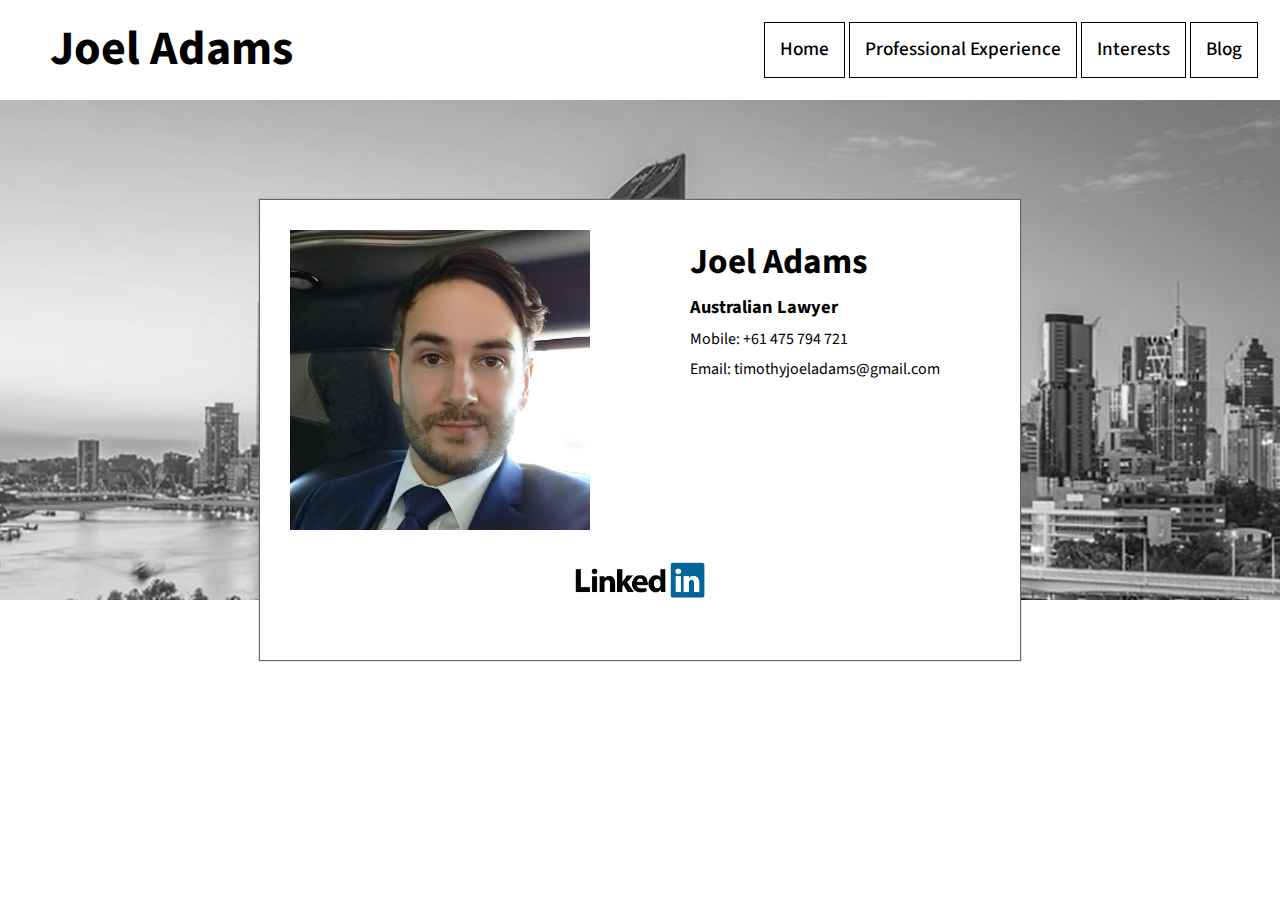
<file: Portfolio_Website_HTML_CSS/src/index.html>
<!doctype htm
<html>

        <head>
                <title>Joel Adams - Home</title>
                <link rel="stylesheet" href="styles.css" />
                <link href='https://fonts.googleapis.com/css?family=Source+Sans+Pro' rel='stylesheet' type='text/css'>
                <meta name="viewport" content="width=device-width, initial-scale=1">
        </head>

<body>       
        <!-- SITE-WIDE HEADER, NAVBAR-->      
        <section>                    
                <div id="header_block">
                        <div id="name">
                                <h1>Joel Adams</h1>
                        </div>
                        <div id="navdiv">
                                <ul id="navbar">
                                        <li class="navbarline"><a href="index.html">Home</a></li>
                                        <li class="navbarline"><a href="professional.html">Professional Experience</a></li>
                                        <li class="navbarline"><a href="interests.html">Interests</a></li>
                                        <li class="navbarline"><a href="blog.html">Blog</a></li>
                                </ul>
                        </div>
                </div>
        </section>
        <section>
  
                <div id="header_image_div">
                </div> 
                
                <!-- PAGE CONTENT -->
                
                        <div id="floating">    
                                <div id="profile_image">
                                </div>
                                <div id="profile_text">
                                        <h2>Joel Adams</h2> 
                                        <h3>Australian Lawyer</h3>  
                                        <p> Mobile: +61 475 794 721</p>                    
                                        <p> Email: timothyjoeladams@gmail.com</p>
                                </div>
                                <div id="social_bar">
                                        
                                        <a href="https://www.linkedin.com/in/joeladams237/">
                                                <img alt="LinkedIn" src="../docs/linkedin.png">
                                        </a>
                                        
                                      
                                                                              
                                </div>

                        </div>     
                </div>
        </section>
        <section>
                <div id="footer_div_home">
                </div> 
        </section>

</body>
</html>
</file>
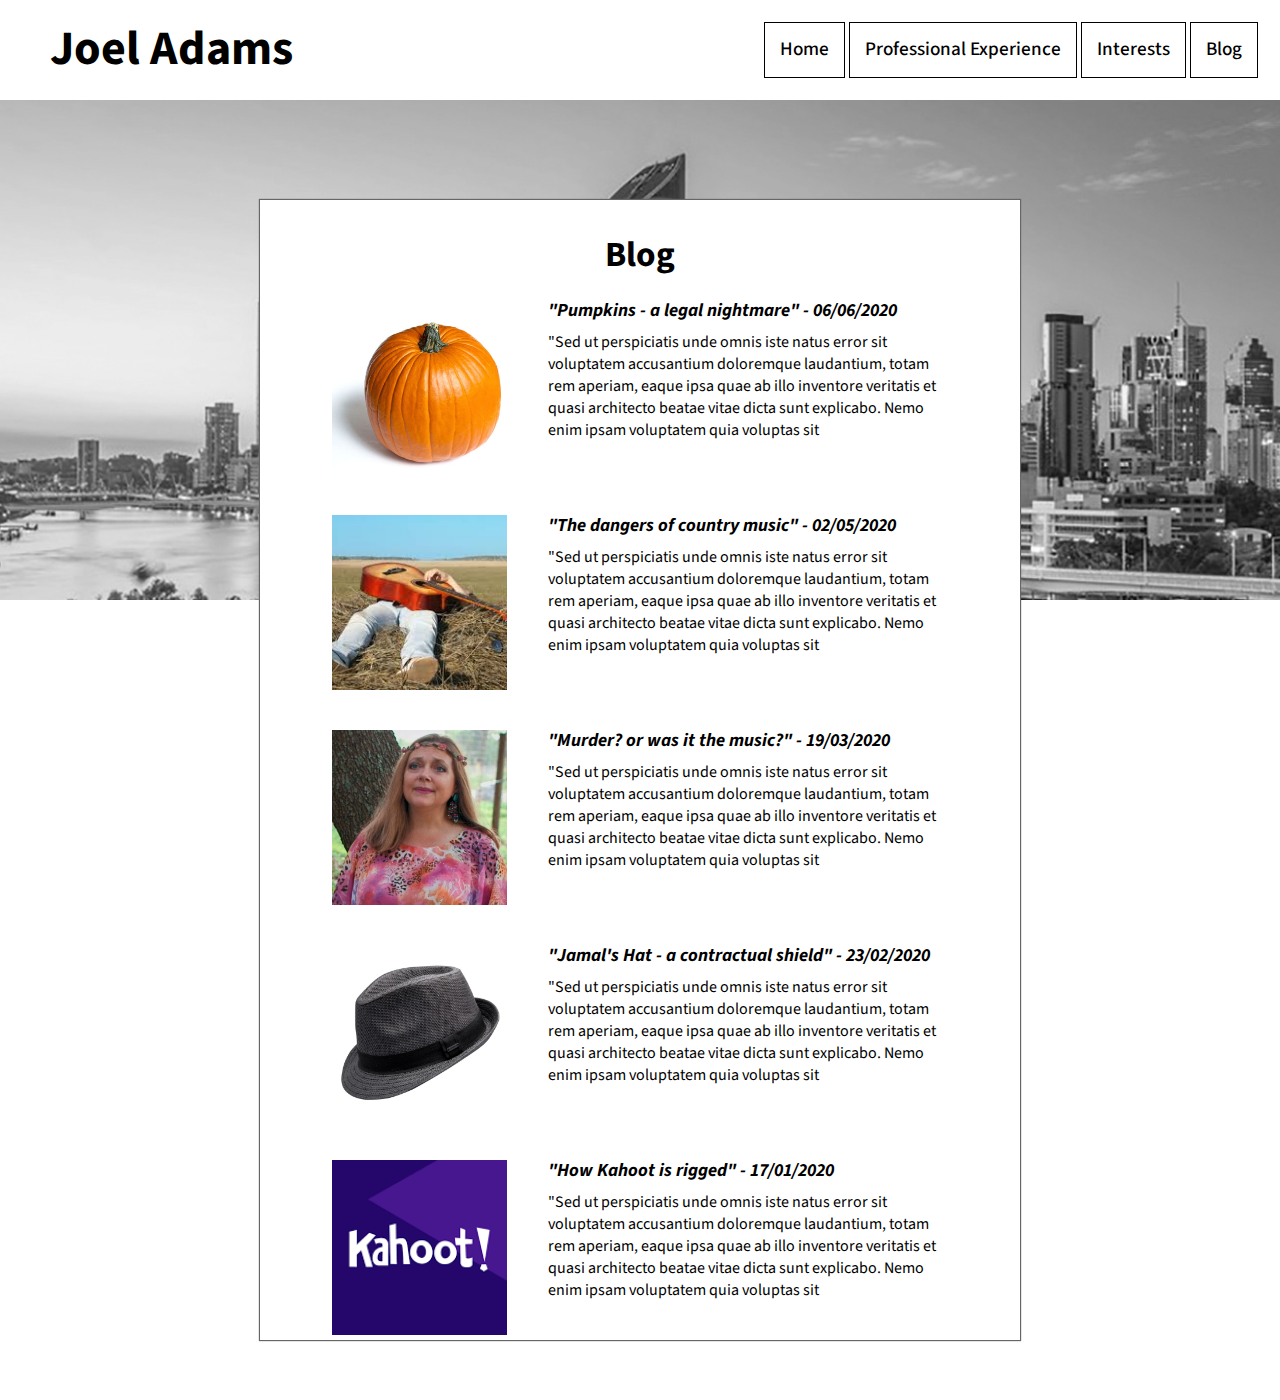
<file: Portfolio_Website_HTML_CSS/src/blog.html>
<!doctype htm
<html>

        <head>
                <title>Joel Adams - Blog</title>
                <link rel="stylesheet" href="styles.css" />
                <link href='https://fonts.googleapis.com/css?family=Source+Sans+Pro' rel='stylesheet' type='text/css'>
                <meta name="viewport" content="width=device-width, initial-scale=1">
        </head>

<body>             
        <!-- SITE-WIDE HEADER, NAVBAR--> 
        <section>                    
                <div id="header_block">
                        <div id="name">
                                <h1>Joel Adams</h1>
                        </div>
                        <div id="navdiv">
                                <ul id="navbar">
                                        <li class="navbarline"><a href="index.html">Home</a></li>
                                        <li class="navbarline"><a href="professional.html">Professional Experience</a></li>
                                        <li class="navbarline"><a href="interests.html">Interests</a></li>
                                        <li class="navbarline"><a href="blog.html">Blog</a></li>
                                </ul>
                        </div>
                </div>
        </section>
        <section>
  
                <div id="header_image_div">
                </div> 
                
                <!-- PAGE CONTENT -->
                
                        <div id="floating_blog">    
                                <div id="title_text"><h2>Blog</h2></div>
                                
                                <div id="blog_image_1">
                                </div>
                                <div id="blog_text">
                                        <h3>"Pumpkins - a legal nightmare"  -  06/06/2020</h3>  
                                        <p>"Sed ut perspiciatis unde omnis iste natus error sit voluptatem accusantium doloremque laudantium, totam rem aperiam, eaque ipsa quae ab illo inventore veritatis et quasi architecto beatae vitae dicta sunt explicabo. Nemo enim ipsam voluptatem quia voluptas sit</p>                    

                                </div>
                                <div id="blog_image_2">
                                </div>
                                <div id="blog_text">
                                        <h3>"The dangers of country music"  -  02/05/2020</h3>  
                                        <p>"Sed ut perspiciatis unde omnis iste natus error sit voluptatem accusantium doloremque laudantium, totam rem aperiam, eaque ipsa quae ab illo inventore veritatis et quasi architecto beatae vitae dicta sunt explicabo. Nemo enim ipsam voluptatem quia voluptas sit</p>                    

                                </div>
                                <div id="blog_image_3">
                                </div>
                                <div id="blog_text">
                                        <h3>"Murder? or was it the music?"  -  19/03/2020</h3>  
                                        <p>"Sed ut perspiciatis unde omnis iste natus error sit voluptatem accusantium doloremque laudantium, totam rem aperiam, eaque ipsa quae ab illo inventore veritatis et quasi architecto beatae vitae dicta sunt explicabo. Nemo enim ipsam voluptatem quia voluptas sit</p>                    

                                </div>
                                <div id="blog_image_4">
                                </div>
                                <div id="blog_text">
                                        <h3>"Jamal's Hat - a contractual shield"  -  23/02/2020</h3>  
                                        <p>"Sed ut perspiciatis unde omnis iste natus error sit voluptatem accusantium doloremque laudantium, totam rem aperiam, eaque ipsa quae ab illo inventore veritatis et quasi architecto beatae vitae dicta sunt explicabo. Nemo enim ipsam voluptatem quia voluptas sit</p>                    

                                </div>
                                <div id="blog_image_5">
                                </div>
                                <div id="blog_text">
                                        <h3>"How Kahoot is rigged"  -  17/01/2020</h3>  
                                        <p>"Sed ut perspiciatis unde omnis iste natus error sit voluptatem accusantium doloremque laudantium, totam rem aperiam, eaque ipsa quae ab illo inventore veritatis et quasi architecto beatae vitae dicta sunt explicabo. Nemo enim ipsam voluptatem quia voluptas sit</p>                    

                                </div>
                                

                                



                        </div>     
                </div>
        </section>
        <section>
                <div id="footer_div_blog">
                </div> 
        </section>

</body>
</html>
</file>
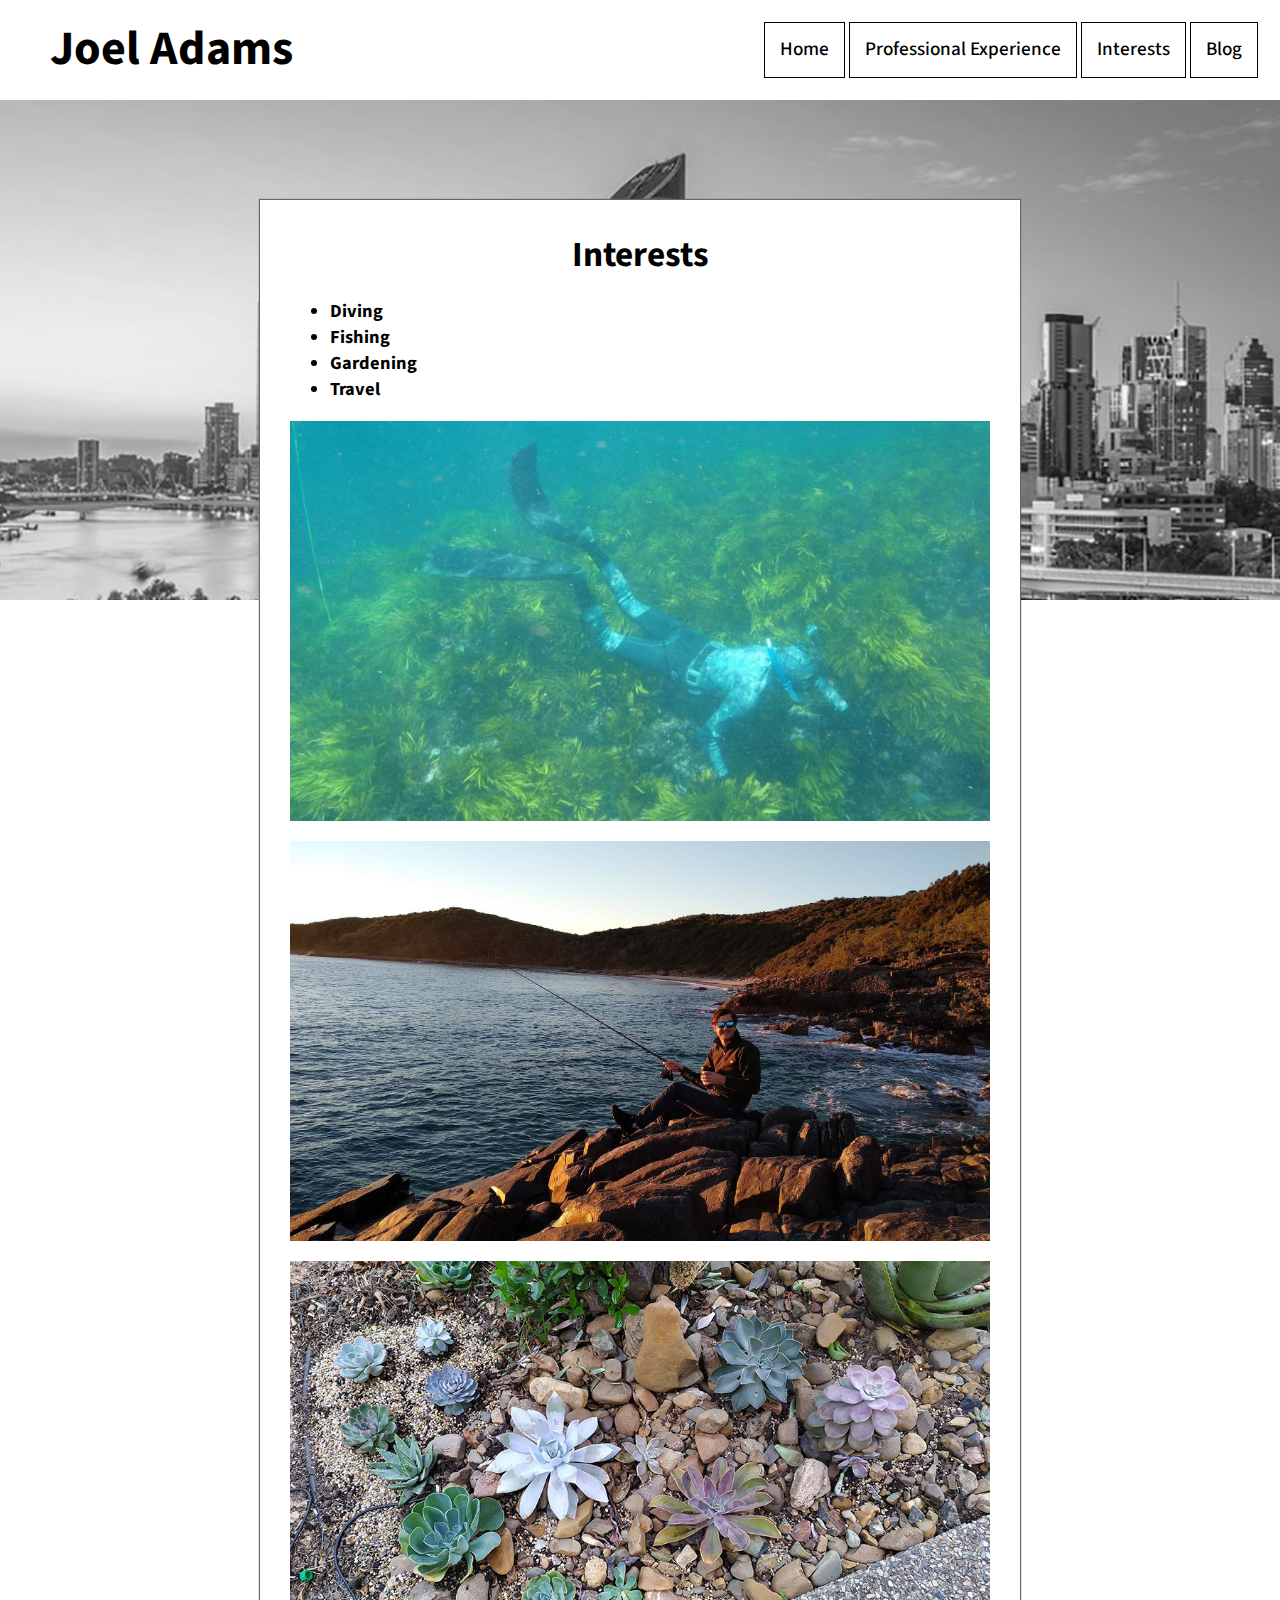
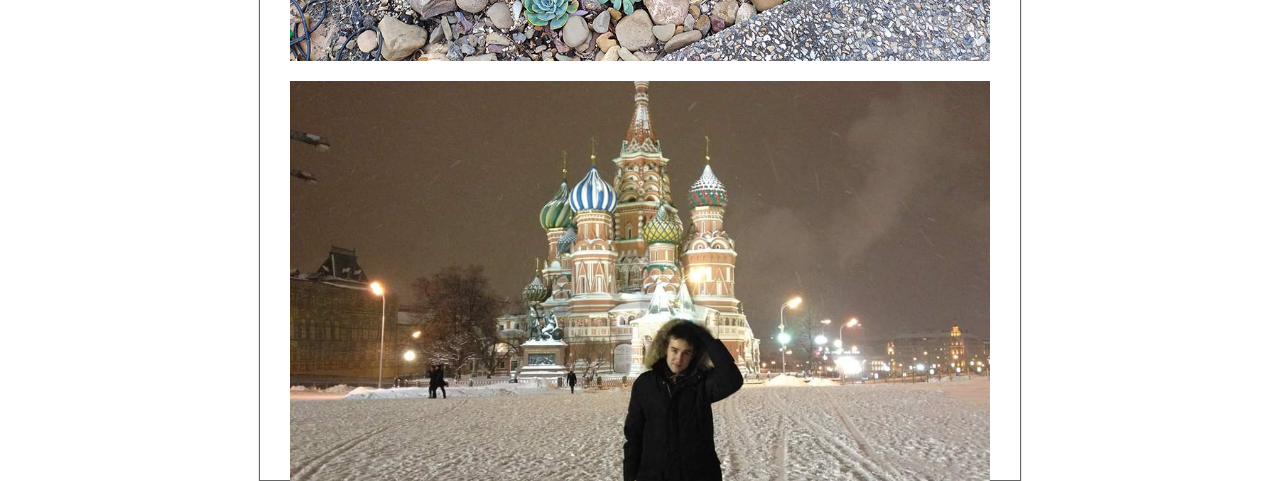
<file: Portfolio_Website_HTML_CSS/src/Interests.html>
<!doctype htm
<html>

        <head>
                <title>Joel Adams - Interests</title>
                <link rel="stylesheet" href="styles.css" />
                <link href='https://fonts.googleapis.com/css?family=Source+Sans+Pro' rel='stylesheet' type='text/css'>
                <meta name="viewport" content="width=device-width, initial-scale=1">
        </head>

<body>           
        <!-- SITE-WIDE HEADER, NAVBAR--> 
        <section>                    
                <div id="header_block">
                        <div id="name">
                                <h1>Joel Adams</h1>
                        </div>
                        <div id="navdiv">
                                <ul id="navbar">
                                        <li class="navbarline"><a href="index.html">Home</a></li>
                                        <li class="navbarline"><a href="professional.html">Professional Experience</a></li>
                                        <li class="navbarline"><a href="interests.html">Interests</a></li>
                                        <li class="navbarline"><a href="blog.html">Blog</a></li>
                                </ul>
                        </div>
                </div>
        </section>
        <section>
  
                <div id="header_image_div">
                </div> 
                
                <!-- PAGE CONTENT -->
                
                        <div id="floating_interests">    
                                <div id="title_text"><h2>Interests</h2></div>

                                
                                <div id="interests_text">
                                        <h3> 
                                        <ul>
                                                <li>Diving</li>
                                                <li>Fishing</li>
                                                <li>Gardening</li>
                                                <li>Travel</li>
                                              </ul>
</h3>
                                </div>

        
<div id="interests_image_1">
</div>

<div id="interests_image_2">
</div>

<div id="interests_image_3">
</div>

<div id="interests_image_4">


</div>
                             



                        </div>     
                </div>
        </section>
        <section>
                <div id="footer_div_interests">
                </div> 
        </section>

</body>
</html>
</file>
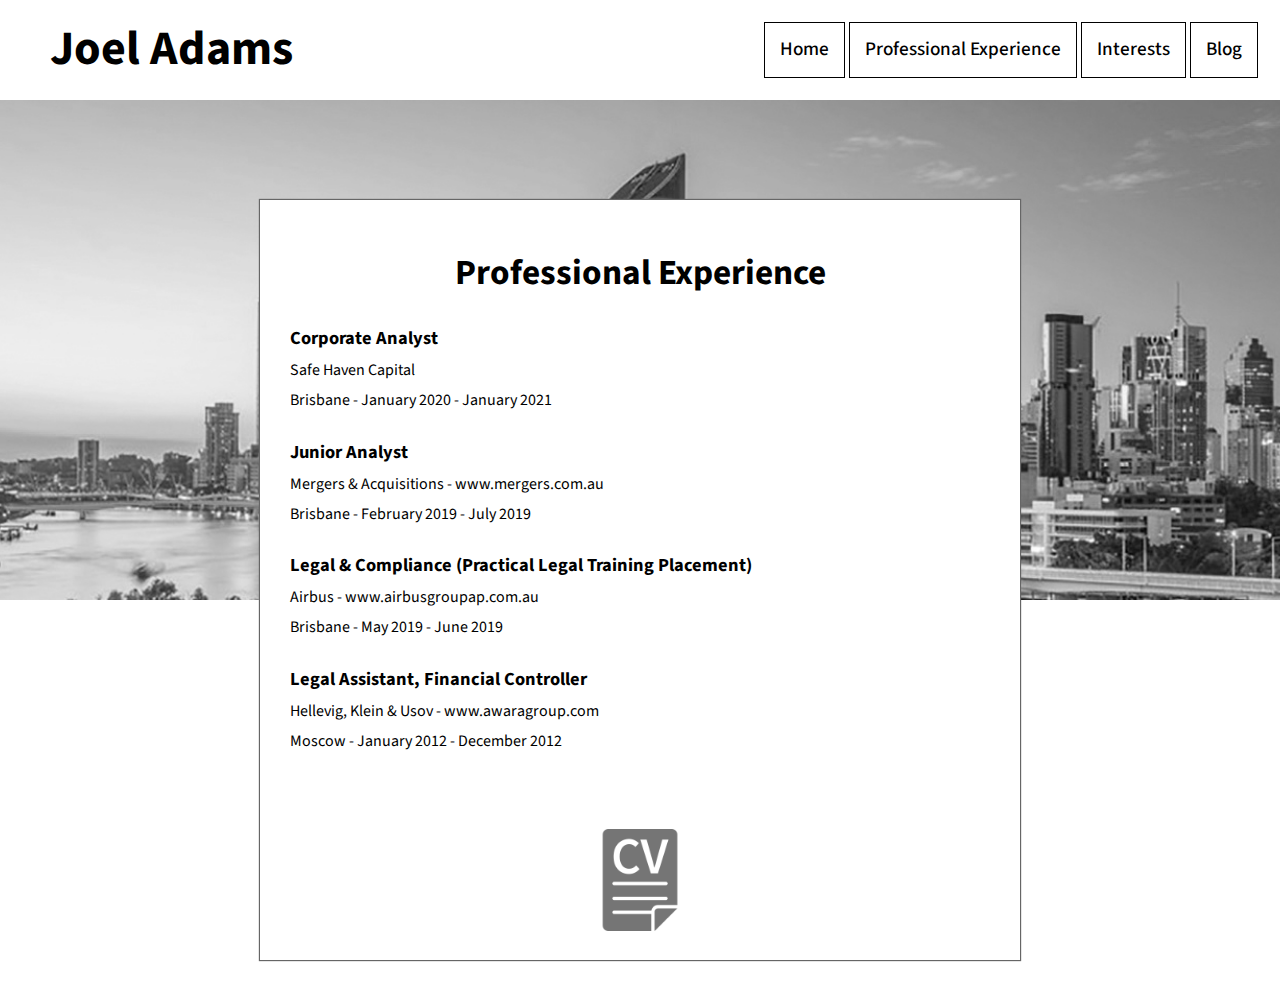
<file: Portfolio_Website_HTML_CSS/src/professional.html>
<!doctype htm
<html>

        <head>
                <title>Joel Adams - Professional Experience</title>
                <link rel="stylesheet" href="styles.css" />
                <link href='https://fonts.googleapis.com/css?family=Source+Sans+Pro' rel='stylesheet' type='text/css'>
                <meta name="viewport" content="width=device-width, initial-scale=1">
        </head>

<body>        
        
        <!-- SITE-WIDE HEADER, NAVBAR-->  
        <section>                    
                <div id="header_block">
                        <div id="name">
                                <h1>Joel Adams</h1>
                        </div>
                        <div id="navdiv">
                                <ul id="navbar">
                                <li class="navbarline"><a href="index.html">Home</a></li>
                                <li class="navbarline"><a href="professional.html">Professional Experience</a></li>
                                <li class="navbarline"><a href="interests.html">Interests</a></li>
                                <li class="navbarline"><a href="blog.html">Blog</a></li>
                                </ul>
                        </div>
                </div>
        </section>
        <section>
  
                <div id="header_image_div">
                </div> 
                
                <!-- PAGE CONTENT -->
                
                        <div id="floating_cv">    

                                <div id="cv_text">
                                        
                                        <h2>Professional Experience</h2> 

                                        <h3>Corporate Analyst</h3>  
                                        <p> Safe Haven Capital</p>                    
                                        <p> Brisbane - January 2020 - January 2021</p>

                                        <h3>Junior Analyst</h3>  
                                        <p> Mergers & Acquisitions - www.mergers.com.au</p>                    
                                        <p> Brisbane - February 2019 - July 2019</p>

                                        <h3>Legal & Compliance (Practical Legal Training Placement)</h3>  
                                        <p> Airbus - www.airbusgroupap.com.au</p>                    
                                        <p> Brisbane - May 2019 - June 2019</p>

                                        <h3>Legal Assistant, Financial Controller</h3>  
                                        <p> Hellevig, Klein & Usov - www.awaragroup.com</p>                    
                                        <p> Moscow - January 2012 - December 2012</p>


                                </div>
                                <div id="social_bar">
                                        
                                        <a href="../docs/CV.pdf">
                                                <img id="cv" alt="LinkedIn" src="../docs/resume.png">
                                        </a>
                                        
                                        </a>
                                                                              
                                </div>

                        </div>     
                </div>
        </section>
        <section>
                <div id="footer_div">
                </div> 
        </section>

</body>
</html>
</file>
<file: Portfolio_Website_HTML_CSS/src/styles.css>
/*@@@ BEGINNING - MOBILE FIRST ---------------->VV*/

/*SITE-WIDE - FORMATTING*/

body {
    margin: 0;
    background-color: white;
}

p {
    display: block;
    margin-block-start: 0.5em;
    margin-block-end: 0.5em;
    margin-inline-start: 0px;
    margin-inline-end: 0px;
}

h2 {
    display: block;
    font-size: 2.2em;
    margin-block-start: 0.2em;
    margin-block-end: 0.2em;
    margin-inline-start: 0px;
    margin-inline-end: 0px;
    font-weight: bold;
    font-family: 'Source Sans Pro', sans-serif;
}

#title_text {
    font-family: 'Source Sans Pro', sans-serif;
    z-index: 98;
    width: 100%;
}

#title_text h2{
    text-align: center;
    margin-block-start: 0em;
    margin-block-end: 0.0em;
    margin-inline-start: 0px;
    margin-inline-end: 0px;
    
}

#title_text h3{
    display: block;
    font-size: 1.15em;
    margin-block-start: 1.5em;
    margin-block-end: 0em;
    margin-inline-start: 0px;
    margin-inline-end: 0px;
    font-weight: bold;}

h3 {
    display: block;
    font-size: 1.15em;
    margin-block-start: 0em;
    margin-block-end: 0em;
    margin-inline-start: 0px;
    margin-inline-end: 0px;
    font-weight: bold;
}


a:link {
    color: black;
}

a:visited {
    color: inherit;
}

a:hover {
    color: rgb(51, 163, 255)
}

a:active {
    color: rgb(51, 163, 255)
}

/*SPECIFIC SECTION FORMATTING*/

#cv{

    filter: grayscale(100%);
}

/*SITE-WIDE - OTHER GENERAL FORMATTING*/

.span{
    width:100%;
}

img {
    max-width: 100%;
    height: auto;
  }


/*SITE-WIDE - TOP HEADER, NAVBAR & BANNER*/

#header_block {
    margin: 0;
    display: flex;
    flex-direction: column;
    align-items: center;
    justify-content: center;
    flex-wrap: nowrap;
    height: 200px;
    background-color: #fff;
}

#name {
    color: #000;
    font-family: 'Source Sans Pro', sans-serif;
    font-size: 1.0rem;
    font-weight: 400;
    line-height: .5;
    display: block;
    margin-left: 0px;
}

#navbar {
    align-items: center;
    justify-content: space-between;
    flex-wrap: wrap;
    list-style-type: none;
    text-transform: none;
    margin: 0;
    padding: 0px;
    margin-right: 0px;
    background-color: #fff;
    color: #000;
    font-family: 'Source Sans Pro', sans-serif;
    font-size: 1rem;
    font-weight: 500;
    line-height: 1.5;
    width: 100%;
   
}

.navbarline {
    display: block;
    padding: 2px;
    margin: 2px;
    border: 0.5px solid black;
    text-align: center;
}

.navbarline a {
    text-decoration: none;
}

#header_image_div {
    background-image: url("../docs/thin_bw.jpg");
    width: 100%;
    height: 500px;
    background-position: center;
    background-repeat: no-repeat;
    background-size: cover;
}

#header_image_div img {
    max-width: 100%;
    display: block;
}

#footer_div { /*No footer div image, but may implement later VV*/
    opacity: .3;
    width: 100%;
    height: 400px;
    background-position: center;
    background-repeat: no-repeat;
    background-size: cover;
}

/*PAGE-SPECIFIC - MOBILE FIRST - HOME*/

#floating {
    height: 475px;
    width: 280px;
    z-index: 99;
    background-color: #fff;
    position: absolute;
    top: 250px;
    left: 50%;
    transform: translate(-50%, -0px);
    padding: 40px;
    margin: 0px;
    display: flex;
    align-items: flex-start;
    justify-content: space-evenly;
    flex-wrap: wrap;
    -moz-box-shadow: 0 0 1px 1px #666;
    -webkit-box-shadow: 0 0 1px 1px #666;
    box-shadow: 0 0 1px 1px #666;
}

#profile_image {
    background-image: url("../docs/profile.jpg");
    z-index: 98;
    width: 280px;
    height: 280px;
    background-position: center;
    background-repeat: no-repeat;
    background-size: cover;
}

#profile_text {
    font-family: 'Source Sans Pro', sans-serif;
    z-index: 98;
    width: 280px;
    height: 150px;
    background-position: center;
    background-repeat: no-repeat;
    background-size: cover;
}

#social_bar {
    z-index: 98;
    display: flex;
    align-items: center;
    align-self: flex-end;
    text-align: center;
    height: 10%;
    width: 100%;
    padding: 0px;

}

#social_bar img {
    text-align: center;
    width: 30%;

}

#footer_div_home { /*No footer div image, but may implement later VV*/
    opacity: .3;
    width: 100%;
    height: 150px;
    background-position: center;
    background-repeat: no-repeat;
    background-size: cover;
}

/*PAGE-SPECIFIC - MOBILE FIRST - PROFESSIONAL EXPERIENCE*/

#floating_cv {
    height: 740px;
    width: 320px;
    z-index: 99;
    background-color: #fff;
    position: absolute;
    top: 250px;
    left: 50%;
    transform: translate(-50%, -0px);
    padding: 20px;
    
    display: flex;
    align-items: flex-start;
    justify-content: space-evenly;
    flex-wrap: wrap;
    -moz-box-shadow: 0 0 1px 1px #666;
    -webkit-box-shadow: 0 0 1px 1px #666;
    box-shadow: 0 0 1px 1px #666;

}

#floating_cv #social_bar {
    z-index: 98;
    display: flex;
    align-items: center;
    align-self: flex-end;
    text-align: center;
    height: 100px;
    width: 100%;
    padding: 0px;

}

#floating_cv #social_bar img {
    text-align: center;
    width: 20%;
    margin-bottom: 0px;

}


#cv_text {
    font-family: 'Source Sans Pro', sans-serif;
    z-index: 98;
    width: 300px;
    height: 640px;
    background-position: center;
    background-repeat: no-repeat;
    background-size: cover;
}

#cv_text h3{
    display: block;
    font-size: 1.15em;
    margin-block-start: 1.5em;
    margin-block-end: 0em;
    margin-inline-start: 0px;
    margin-inline-end: 0px;
    font-weight: bold;
}

#cv_text h2{
    text-align: center;
    margin-block-start: 0.5em;
    margin-block-end: 0.5em;
    margin-inline-start: 0px;
    margin-inline-end: 0px;
            
}
        

/*PAGE-SPECIFIC - MOBILE FIRST - INTERESTS*/

#floating_interests{
    height: 1010px;
    width: 280px;
    z-index: 99;
    background-color: #fff;
    position: absolute;
    top: 250px;
    left: 50%;
    transform: translate(-50%, -0px);
    padding: 40px;
    margin: 0px;
    display: flex;
    align-items: flex-start;
    justify-content: space-evenly;
    flex-wrap: wrap;
    -moz-box-shadow: 0 0 1px 1px #666;
    -webkit-box-shadow: 0 0 1px 1px #666;
    box-shadow: 0 0 1px 1px #666;
}

#interests_text {
    font-family: 'Source Sans Pro', sans-serif;
    z-index: 98;
    width: 280px;
    height: auto;
    background-position: center;
    background-repeat: no-repeat;
    background-size: cover;
}

#interests_image_1 {
    background-image: url("../docs/diving.jpg");
    z-index: 98;
    width: 280px;
    height: 200px;
    background-position: center;
    background-repeat: no-repeat;
    background-size: cover;
    margin-bottom: 20px;
}

#interests_image_2 {
    background-image: url("../docs/fishing.jpg");
    z-index: 98;
    width: 280px;
    height: 200px;
    background-position: center;
    background-repeat: no-repeat;
    background-size: cover;
    margin-bottom: 20px;
}

#interests_image_3 {
    background-image: url("../docs/succulents.jpg");
    z-index: 98;
    width: 280px;
    height: 200px;
    background-position: center;
    background-repeat: no-repeat;
    background-size: cover;
    margin-bottom: 20px;
}

#interests_image_4 {
    background-image: url("../docs/travel.jpg");
    z-index: 98;
    width: 280px;
    height: 200px;
    background-position: center;
    background-repeat: no-repeat;
    background-size: cover;
    margin-bottom: 20px;
}

#footer_div_interests { /*No footer div image, but may implement later VV*/
    opacity: .3;
    width: 100%;
    height: 680px;
    background-position: center;
    background-repeat: no-repeat;
    background-size: cover;
}


/*PAGE-SPECIFIC - MOBILE FIRST - BLOG*/

#floating_blog{
    height: 2300px;
    width: 280px;
    z-index: 99;
    background-color: #fff;
    position: absolute;
    top: 250px;
    left: 50%;
    transform: translate(-50%, -0px);
    padding: 40px;
    margin: 0px;
    display: flex;
    align-items: flex-start;
    justify-content: space-evenly;
    flex-wrap: wrap;
    -moz-box-shadow: 0 0 1px 1px #666;
    -webkit-box-shadow: 0 0 1px 1px #666;
    box-shadow: 0 0 1px 1px #666;
}

#blog_text {
    z-index: 98;
    width: 400px;
    height: 270px;
    background-position: center;
    background-repeat: no-repeat;
    background-size: cover;
    font-family: 'Source Sans Pro', sans-serif;
}

#blog_text h3 {
    font-style:italic ;
    margin-block-start: 0.9em;
    margin-block-end: 0.2em;
    margin-inline-start: 0px;
    margin-inline-end: 0px;

}


#blog_image_1 {
    background-image: url("../docs/pumpkin.jpg");
    z-index: 98;
    width: 175px;
    height: 175px;
    background-position: center;
    background-repeat: no-repeat;
    background-size: cover;
    margin-bottom: 20px;
}

#blog_image_2 {
    background-image: url("../docs/country.jpg");
    z-index: 98;
    width: 175px;
    height: 175px;
    background-position: center;
    background-repeat: no-repeat;
    background-size: cover;
    margin-bottom: 20px;
}

#blog_image_3 {
    background-image: url("../docs/carol.jpeg");
    z-index: 98;
    width: 175px;
    height: 175px;
    background-position: center;
    background-repeat: no-repeat;
    background-size: cover;
    margin-bottom: 20px;
}

#blog_image_4 {
    background-image: url("../docs/hat.webp");
    z-index: 98;
    width: 175px;
    height: 175px;
    background-position: center;
    background-repeat: no-repeat;
    background-size: cover;
    margin-bottom: 20px;
}

#blog_image_5 {
    background-image: url("../docs/kahoot.png");
    z-index: 98;
    width: 175px;
    height: 175px;
    background-position: center;
    background-repeat: no-repeat;
    background-size: cover;
    margin-bottom: 20px;
}

#footer_div_blog { /*No footer div image, but may implement later VV*/
    opacity: .3;
    width: 100%;
    height: 800px;
    background-position: center;
    background-repeat: no-repeat;
    background-size: cover;
}

/* TABLET 600+*/
@media only screen and (min-width: 600px) {

    /*SITE-WIDE - 600+ - TOP HEADER, NAVBAR & BANNER*/

    #header_block {
        margin: 0;
        display: flex;
        flex-direction: row;
        justify-content: space-between;
        align-items: center;
        height: 100px;
        background-color: #fff;
    }

    #navdiv {
        margin: 0;
        display: flex;
        align-items: center;
        justify-content: space-between;
        background-color: #fff;
    }

    #name {
        color: #000;
        font-family: 'Source Sans Pro', sans-serif;
        font-size: 1.5rem;
        font-weight: 400;
        line-height: 1.2;
        display: inline;
        margin-left: 50px;
    }

    #navbar {
        display: flex;
        align-items: flex-end;
        justify-content: space-evenly;
        flex-wrap: nowrap;
        list-style-type: none;
        text-transform: none;
        margin: 0;
        padding: 0;
        margin-right: 20px;
        background-color: #fff;
        color: #000;
        font-family: 'Source Sans Pro', sans-serif;
        font-size: .9rem;
        font-weight: 500;
        line-height: 1.2;

        
    }

    .navbarline {
        display: flex;
        justify-content: center;
        align-items: center;
        padding: 5px;
        width: 30%;
        height: 30px;
        
    }

        #footer_div { /*No footer div image, but may implement later VV*/
        opacity: .3;
        width: 100%;
        height: 400px;
        background-position: center;
        background-repeat: no-repeat;
        background-size: cover;
    }
    

    /*PAGE-SPECIFIC - 600+ - HOME*/

    #floating {
        height: 300px;
        width: 500px;
        z-index: 99;
        background-color: #fff;
        position: absolute;
        top: 200px;
        left: 50%;
        transform: translate(-50%, -0px);
        padding: 30px;
        margin: 0px;
        display: flex;
        align-items: flex-start;
        justify-content: space-between;
        flex-wrap: wrap;
        -moz-box-shadow: 0 0 1px 1px #666;
        -webkit-box-shadow: 0 0 1px 1px #666;
        box-shadow: 0 0 1px 1px #666;
    }

    #profile_image {
        background-image: url("../docs/profile.jpg");
        z-index: 98;
        width: 200px;
        height: 200px;
        background-position: center;
        background-repeat: no-repeat;
        background-size: cover;
    }

    #profile_text {
        z-index: 98;
        width: 250px;
        height: 250px;
        background-position: center;
        background-repeat: no-repeat;
        background-size: cover;
    }

    #social_bar {
        z-index: 98;
        display: flex;
        justify-content: center;
        align-items: center;
        align-self: normal;
        width: 100%;
        height: 50px;
        padding: 0px;

    }

    /*PAGE-SPECIFIC - 600+ - PROFESSIONAL EXPERIENCE*/

    #floating_cv {
        height: 700px;
        width: 500px;
        z-index: 99;
        background-color: #fff;
        position: absolute;
        top: 200px;
        left: 50%;
        transform: translate(-50%, -0px);
        padding: 30px;
        margin: 0px;
        display: flex;
        align-items: flex-start;
        justify-content: space-between;
        flex-wrap: wrap;
        -moz-box-shadow: 0 0 1px 1px #666;
        -webkit-box-shadow: 0 0 1px 1px #666;
        box-shadow: 0 0 1px 1px #666;
    }

    #cv_text {
        z-index: 98;
        width: 500px;
        height: 500px;
        background-position: center;
        background-repeat: no-repeat;
        background-size: cover;
    }


    /*PAGE-SPECIFIC - 600+ - INTERESTS*/

    #floating_interests{
        height: 1421px;
        width: 500px;
        z-index: 99;
        background-color: #fff;
        position: absolute;
        top: 200px;
        left: 50%;
        transform: translate(-50%, -0px);
        padding: 30px;
        margin: 0px;
        display: flex;
        align-items: flex-start;
        justify-content: space-between;
        flex-wrap: wrap;
        -moz-box-shadow: 0 0 1px 1px #666;
        -webkit-box-shadow: 0 0 1px 1px #666;
        box-shadow: 0 0 1px 1px #666;
    }

    #interests_text {
        z-index: 98;
        width: 100%;
        height: auto;
        background-position: center;
        background-repeat: no-repeat;
        background-size: cover;
    }

    #interests_image_1 {
        background-image: url("../docs/diving.jpg");
        z-index: 98;
        width: 500px;
        height: 300px;
        background-position: center;
        background-repeat: no-repeat;
        background-size: cover;
        margin-bottom: 20px;
    }

    #interests_image_2 {
        background-image: url("../docs/fishing.jpg");
        z-index: 98;
        width: 500px;
        height: 300px;
        background-position: center;
        background-repeat: no-repeat;
        background-size: cover;
        margin-bottom: 20px;
    }

    #interests_image_3 {
        background-image: url("../docs/succulents.jpg");
        z-index: 98;
        width: 500px;
        height: 300px;
        background-position: center;
        background-repeat: no-repeat;
        background-size: cover;
        margin-bottom: 20px;
    }

    #interests_image_4 {
        background-image: url("../docs/travel.jpg");
        z-index: 98;
        width: 500px;
        height: 300px;
        background-position: center;
        background-repeat: no-repeat;
        background-size: cover;
        margin-bottom: 20px;
    }


    /*PAGE-SPECIFIC - 600+ - BLOG*/

    #floating_blog{
        height: 1740px;
        width: 500px;
        z-index: 99;
        background-color: #fff;
        position: absolute;
        top: 200px;
        left: 50%;
        transform: translate(-50%, -0px);
        padding: 20px;
        margin: 0px;
        display: flex;
        align-items: flex-start;
        justify-content: space-evenly;
        flex-wrap: wrap;
        -moz-box-shadow: 0 0 1px 1px #666;
        -webkit-box-shadow: 0 0 1px 1px #666;
        box-shadow: 0 0 1px 1px #666;
    }
    
    #blog_text {
        z-index: 98;
        width: 400px;
        height: 150px;
        background-position: center;
        background-repeat: no-repeat;
        background-size: cover;
        font-family: 'Source Sans Pro', sans-serif;
    }
    
    #blog_text h3 {
    font-style:italic ;
    margin-block-start: 0.2em;
    margin-block-end: 0.2em;
    margin-inline-start: 0px;
    margin-inline-end: 0px;
    
    }
    
    #blog_image_1 {
        background-image: url("../docs/pumpkin.jpg");
        z-index: 98;
        width: 175px;
        height: 175px;
        background-position: center;
        background-repeat: no-repeat;
        background-size: cover;
        margin-bottom: 0px;
        margin-top: 20px;
    }
    
    #blog_image_2 {
        background-image: url("../docs/country.jpg");
        z-index: 98;
        width: 175px;
        height: 175px;
        background-position: center;
        background-repeat: no-repeat;
        background-size: cover;
        margin-bottom: 0px;
        margin-top: 20px;
    }
    
    #blog_image_3 {
        background-image: url("../docs/carol.jpeg");
        z-index: 98;
        width: 175px;
        height: 175px;
        background-position: center;
        background-repeat: no-repeat;
        background-size: cover;
        margin-bottom: 0px;
        margin-top: 20px;
    }
    
    #blog_image_4 {
        background-image: url("../docs/hat.webp");
        z-index: 98;
        width: 175px;
        height: 175px;
        background-position: center;
        background-repeat: no-repeat;
        background-size: cover;
        margin-bottom: 0px;
        margin-top: 20px;
    }
    
    #blog_image_5 {
        background-image: url("../docs/kahoot.png");
        z-index: 98;
        width: 175px;
        height: 175px;
        background-position: center;
        background-repeat: no-repeat;
        background-size: cover;
        margin-bottom: 0px;
        margin-top: 20px;
    }














}




/* DESKTOP 850+*/

@media only screen and (min-width: 850px) {

    /*SITE-WIDE - 850+ - TOP HEADER, NAVBAR & BANNER*/

    #header_block {
        margin: 0;
        display: flex;
        flex-direction: row;
        justify-content: space-between;
        align-items: center;
        height: 100px;
        background-color: #fff;
    }

    #name {
        color: #000;
        font-family: 'Source Sans Pro', sans-serif;
        font-size: 1.5rem;
        font-weight: 400;
        line-height: 1.2;
        display: inline;
        margin-left: 50px;
    }

    #navdiv {
        margin: 0;
        display: flex;
        align-items: center;
        justify-content: space-between;
        background-color: #fff;
    }

    #navbar {
        display: flex;
        align-items: center;
        justify-content: space-between;
        flex-wrap: wrap;
        list-style-type: none;
        text-transform: none;
        margin: 0;
        padding: 0;
        margin-right: 20px;
        background-color: #fff;
        color: #000;
        font-family: 'Source Sans Pro', sans-serif;
        font-size: 16px;
        font-size: 1.2rem;
        font-weight: 500;
        line-height: 1.2;
    }

    .navbarline {
        display: inline;
        padding: 15px;
        width: unset;
        height: unset;

    }

    #footer_div {/*No footer div image, but may implement later VV*/

        opacity: .3;
        width: 100%;
        height: 400px;
        background-position: center;
        background-repeat: no-repeat;
        background-size: cover;
    }


    /*PAGE-SPECIFIC - 850+ - HOME*/

    #floating {
        height: 400px;
        width: 700px;
        z-index: 99;
        background-color: #fff;
        position: absolute;
        top: 200px;
        left: 50%;
        transform: translate(-50%, -0px);
        padding: 30px;
        margin: 0px;
        display: flex;
        align-items: flex-start;
        justify-content: space-between;
        flex-wrap: wrap;
        -moz-box-shadow: 0 0 1px 1px #666;
        -webkit-box-shadow: 0 0 1px 1px #666;
        box-shadow: 0 0 1px 1px #666;
    }

    #profile_image {
        background-image: url("../docs/profile.jpg");
        z-index: 98;
        width: 300px;
        height: 300px;
        background-position: center;
        background-repeat: no-repeat;
        background-size: cover;
    }

    #profile_text {
        z-index: 98;
        width: 300px;
        height: 300px;
        background-position: center;
        background-repeat: no-repeat;
        background-size: cover;
    }

    #social_bar {
        z-index: 98;
        display: flex;
        justify-content: center;
        align-items: center;
        align-self: normal;
        width: 100%;
        height: 50px;
        padding: 0px;

    }

    #social_bar img {
        text-align: center;
        width: 30%;

    }


    /*PAGE-SPECIFIC - 850+ - PROFESSIONAL EXPERIENCE*/    
    
    #floating_cv {
        height: 700px;
        width: 700px;
        z-index: 99;
        background-color: #fff;
        position: absolute;
        top: 200px;
        left: 50%;
        transform: translate(-50%, -0px);
        padding: 30px;
        margin: 0px;
        display: flex;
        align-items: flex-start;
        justify-content: space-between;
        flex-wrap: wrap;
        -moz-box-shadow: 0 0 1px 1px #666;
        -webkit-box-shadow: 0 0 1px 1px #666;
        box-shadow: 0 0 1px 1px #666;
    }

    #cv_text {
        z-index: 98;
        width: 700px;
        height: 500px;
        background-position: center;
        background-repeat: no-repeat;
        background-size: cover;
    }


    /*PAGE-SPECIFIC - 850+ - INTERESTS*/ 

    #floating_interests{
        height: 1820px;
        width: 700px;
        z-index: 99;
        background-color: #fff;
        position: absolute;
        top: 200px;
        left: 50%;
        transform: translate(-50%, -0px);
        padding: 30px;
        margin: 0px;
        display: flex;
        align-items: flex-start;
        justify-content: space-evenly;
        flex-wrap: wrap;
        -moz-box-shadow: 0 0 1px 1px #666;
        -webkit-box-shadow: 0 0 1px 1px #666;
        box-shadow: 0 0 1px 1px #666;
    }
    
    #interests_text {
        z-index: 98;
        width: 100%;
        height: auto;
        background-position: center;
        background-repeat: no-repeat;
        background-size: cover;
    }
    
    #interests_image_1 {
        background-image: url("../docs/diving.jpg");
        z-index: 98;
        width: 700px;
        height: 400px;
        background-position: center;
        background-repeat: no-repeat;
        background-size: cover;
        margin-bottom: 20px;
    }

    #interests_image_2 {
        background-image: url("../docs/fishing.jpg");
        z-index: 98;
        width: 700px;
        height: 400px;
        background-position: center;
        background-repeat: no-repeat;
        background-size: cover;
        margin-bottom: 20px;
    }

    #interests_image_3 {
        background-image: url("../docs/succulents.jpg");
        z-index: 98;
        width: 700px;
        height: 400px;
        background-position: center;
        background-repeat: no-repeat;
        background-size: cover;
        margin-bottom: 20px;
    }

    #interests_image_4 {
        background-image: url("../docs/travel.jpg");
        z-index: 98;
        width: 700px;
        height: 400px;
        background-position: center;
        background-repeat: no-repeat;
        background-size: cover;
        margin-bottom: 20px;
    }


    /*PAGE-SPECIFIC - 850+ - BLOG*/ 

    #floating_blog{
        height: 1080px;
        width: 700px;
        z-index: 99;
        background-color: #fff;
        position: absolute;
        top: 200px;
        left: 50%;
        transform: translate(-50%, -0px);
        padding: 30px;
        margin: 0px;
        display: flex;
        align-items: flex-start;
        justify-content: space-evenly;
        flex-wrap: wrap;
        -moz-box-shadow: 0 0 1px 1px #666;
        -webkit-box-shadow: 0 0 1px 1px #666;
        box-shadow: 0 0 1px 1px #666;
    }

    #blog_text {
        z-index: 98;
        width: 400px;
        height: 200px;
        background-position: center;
        background-repeat: no-repeat;
        background-size: cover;
        font-family: 'Source Sans Pro', sans-serif;
    }

    #blog_text h3 {
        font-style:italic ;
        margin-block-start: 0.9em;
        margin-block-end: 0.2em;
        margin-inline-start: 0px;
        margin-inline-end: 0px;

    }

    #blog_image_1 {
        background-image: url("../docs/pumpkin.jpg");
        z-index: 98;
        width: 175px;
        height: 175px;
        background-position: center;
        background-repeat: no-repeat;
        background-size: cover;
        margin-bottom: 20px;
    }

    #blog_image_2 {
        background-image: url("../docs/country.jpg");
        z-index: 98;
        width: 175px;
        height: 175px;
        background-position: center;
        background-repeat: no-repeat;
        background-size: cover;
        margin-bottom: 20px;
    }

    #blog_image_3 {
        background-image: url("../docs/carol.jpeg");
        z-index: 98;
        width: 175px;
        height: 175px;
        background-position: center;
        background-repeat: no-repeat;
        background-size: cover;
        margin-bottom: 20px;
    }

    #blog_image_4 {
        background-image: url("../docs/hat.webp");
        z-index: 98;
        width: 175px;
        height: 175px;
        background-position: center;
        background-repeat: no-repeat;
        background-size: cover;
        margin-bottom: 20px;
    }

    #blog_image_5 {
        background-image: url("../docs/kahoot.png");
        z-index: 98;
        width: 175px;
        height: 175px;
        background-position: center;
        background-repeat: no-repeat;
        background-size: cover;
        margin-bottom: 20px;
    }
    
}
    /*END*/
</file>
